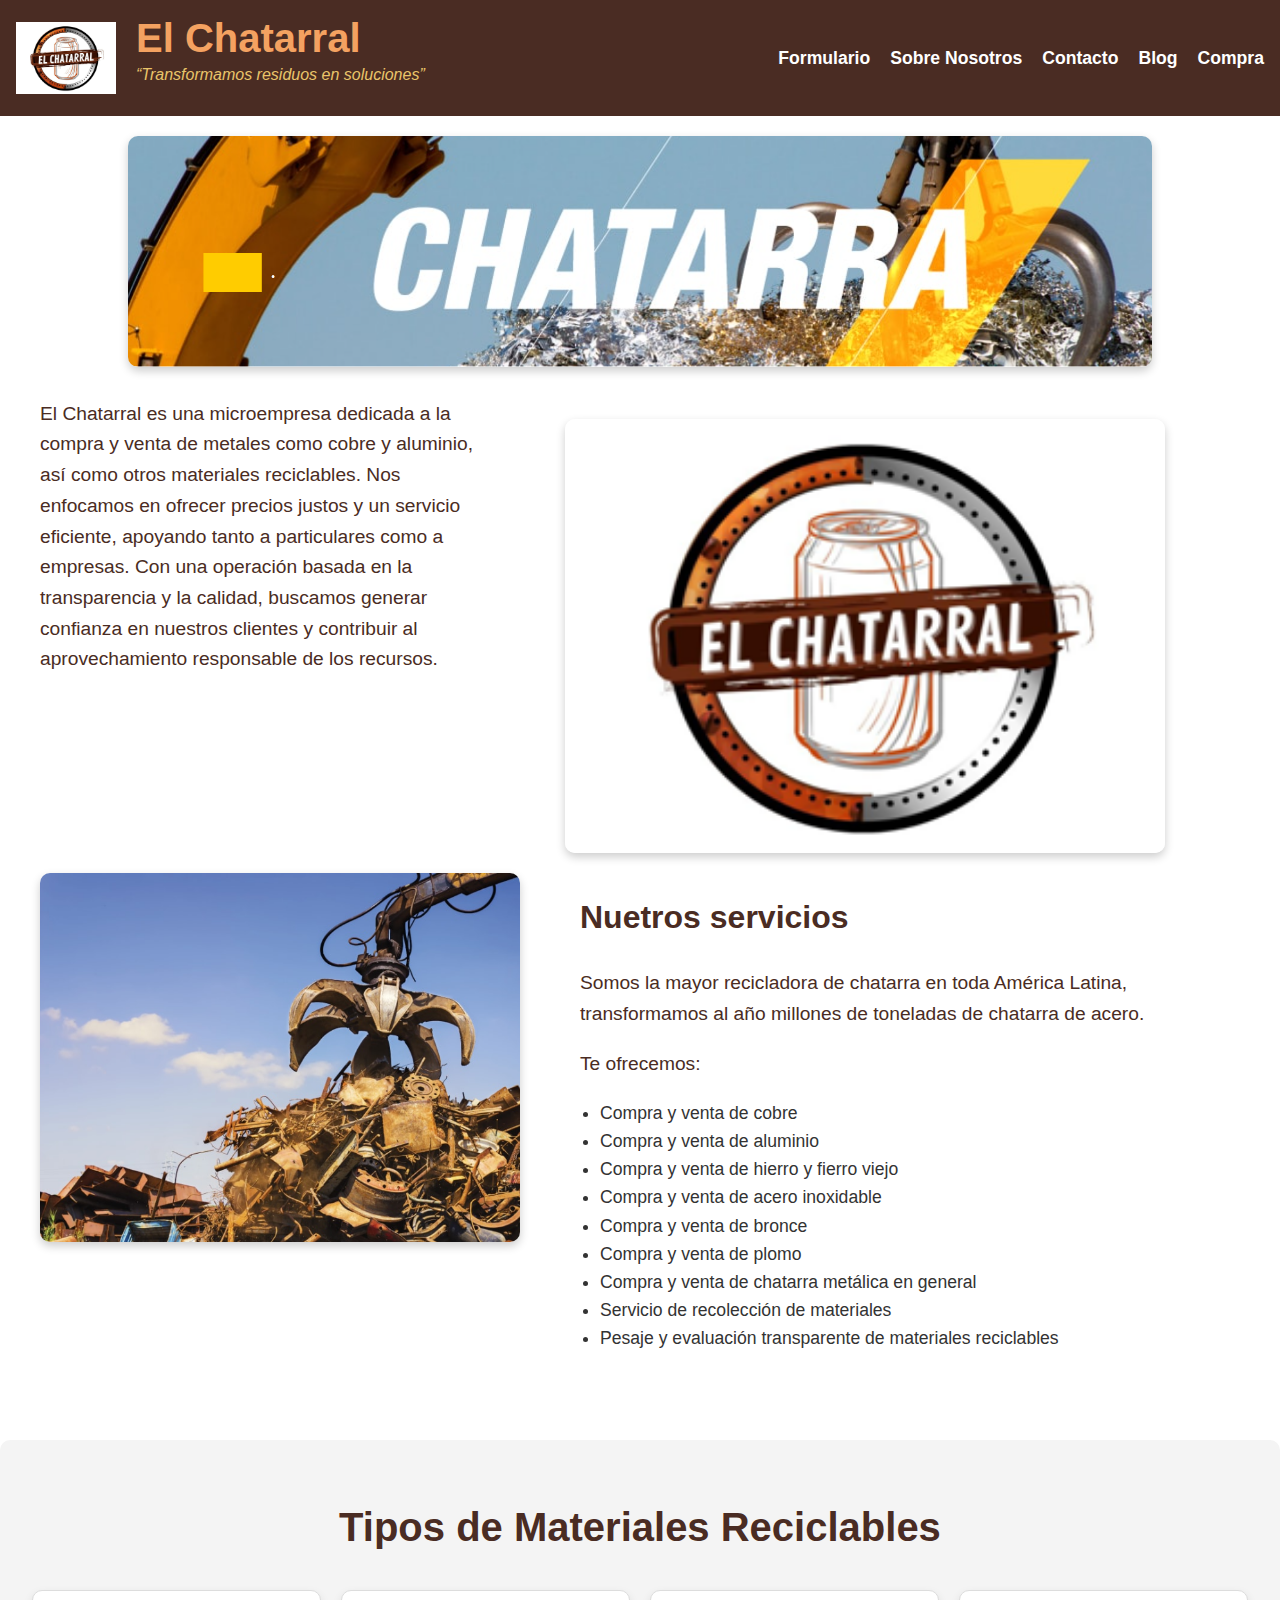
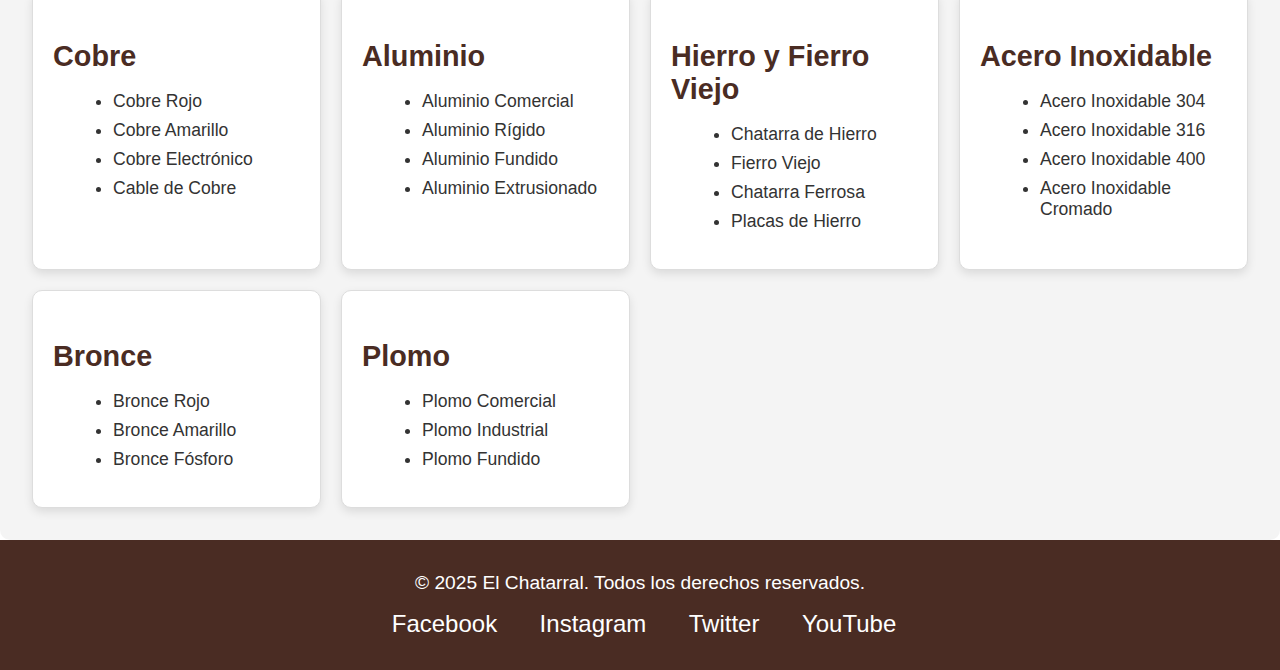
<file: index.html>
<!DOCTYPE html>
<html lang="es">
<head>
    <meta charset="UTF-8">
    <meta name="viewport" content="width=device-width, initial-scale=1.0">
    <title>El Chatarral - Inicio</title>
    <link rel="stylesheet" href="styles.css">
    <link rel="stylesheet" href="fontello.css">
</head>
<body>
    <header>
        <div class="header-content">
            <img src="chatarra.png" alt="Materiales reciclables" id="logo">
            <div>
                <h1>El Chatarral</h1>
                <p class="lema">“Transformamos residuos en soluciones”</p>
            </div>
        </div>
        <nav>
            <ul>
                <li><a href="formulario.html">Formulario</a></li>
                <li><a href="sobre nosotros.html">Sobre Nosotros</a></li>
                <li><a href="Contacto.html">Contacto</a></li>
                <li><a href="blog.html">Blog</a></li>
                <li><a href="compra de metales.html" class="active">Compra</a></li>
            </ul>
        </nav>
    </header>

    <div class="imagen-dchatarra">
        <img src="dchatarra.png" alt="Imagen de chatarra" />
    </div>

    <main>
        <section id="inicio">
            <div class="content">
                <div class="descripcion">
                    <p>
                        El Chatarral es una microempresa dedicada a la compra y venta de metales como cobre y aluminio, 
                        así como otros materiales reciclables. Nos enfocamos en ofrecer precios justos y un servicio eficiente, 
                        apoyando tanto a particulares como a empresas. Con una operación basada en la transparencia y la calidad, 
                        buscamos generar confianza en nuestros clientes y contribuir al aprovechamiento responsable de los recursos.
                    </p>
                </div>
                <div class="imagen-chatarra">
                    <img src="chatarra.png" alt="Chatarra" />
                </div>
            </div>

            <div class="contenedor-servicios">
                <div class="imagen-garra">
                    <img src="garra.png" alt="Garra" />
                </div>
                <div class="servicios">
                    <h2>Nuetros servicios</h2>
                    <p>Somos la mayor recicladora de chatarra en toda América Latina, transformamos al año millones de toneladas de chatarra de acero.</p>
                    <p>Te ofrecemos:</p>
                    <ul>
                        <li>Compra y venta de cobre</li>
                        <li>Compra y venta de aluminio</li>
                        <li>Compra y venta de hierro y fierro viejo</li>
                        <li>Compra y venta de acero inoxidable</li>
                        <li>Compra y venta de bronce</li>
                        <li>Compra y venta de plomo</li>
                        <li>Compra y venta de chatarra metálica en general</li>
                        <li>Servicio de recolección de materiales</li>
                        <li>Pesaje y evaluación transparente de materiales reciclables</li>
                    </ul>
                </div>
            </div>
        </section>
    </main>

    <section id="productos">
        <h2>Tipos de Materiales Reciclables</h2>
        <div class="productos-container">
            <div class="producto">
                <h3>Cobre</h3>
                <ul>
                    <li>Cobre Rojo</li>
                    <li>Cobre Amarillo</li>
                    <li>Cobre Electrónico</li>
                    <li>Cable de Cobre</li>
                </ul>
            </div>
            <div class="producto">
                <h3>Aluminio</h3>
                <ul>
                    <li>Aluminio Comercial</li>
                    <li>Aluminio Rígido</li>
                    <li>Aluminio Fundido</li>
                    <li>Aluminio Extrusionado</li>
                </ul>
            </div>
            <div class="producto">
                <h3>Hierro y Fierro Viejo</h3>
                <ul>
                    <li>Chatarra de Hierro</li>
                    <li>Fierro Viejo</li>
                    <li>Chatarra Ferrosa</li>
                    <li>Placas de Hierro</li>
                </ul>
            </div>
            <div class="producto">
                <h3>Acero Inoxidable</h3>
                <ul>
                    <li>Acero Inoxidable 304</li>
                    <li>Acero Inoxidable 316</li>
                    <li>Acero Inoxidable 400</li>
                    <li>Acero Inoxidable Cromado</li>
                </ul>
            </div>
            <div class="producto">
                <h3>Bronce</h3>
                <ul>
                    <li>Bronce Rojo</li>
                    <li>Bronce Amarillo</li>
                    <li>Bronce Fósforo</li>
                </ul>
            </div>
            <div class="producto">
                <h3>Plomo</h3>
                <ul>
                    <li>Plomo Comercial</li>
                    <li>Plomo Industrial</li>
                    <li>Plomo Fundido</li>
                </ul>
            </div>
        </div>
    </section>

    <footer>
        <div class="footer-content">
            <p>&copy; 2025 El Chatarral. Todos los derechos reservados.</p>
            <div class="social-media">
                <a href="https://www.facebook.com" target="_blank">
                    <i class="fab fa-facebook-f"></i> Facebook
                </a>
                <a href="https://www.instagram.com" target="_blank">
                    <i class="fab fa-instagram"></i> Instagram
                </a>
                <a href="https://www.twitter.com" target="_blank">
                    <i class="fab fa-twitter"></i> Twitter
                </a>
                <a href="https://www.youtube.com" target="_blank">
                    <i class="fab fa-youtube"></i> YouTube
                </a>
            </div>
        </div>
    </footer>    
</body>
</html>
</file>
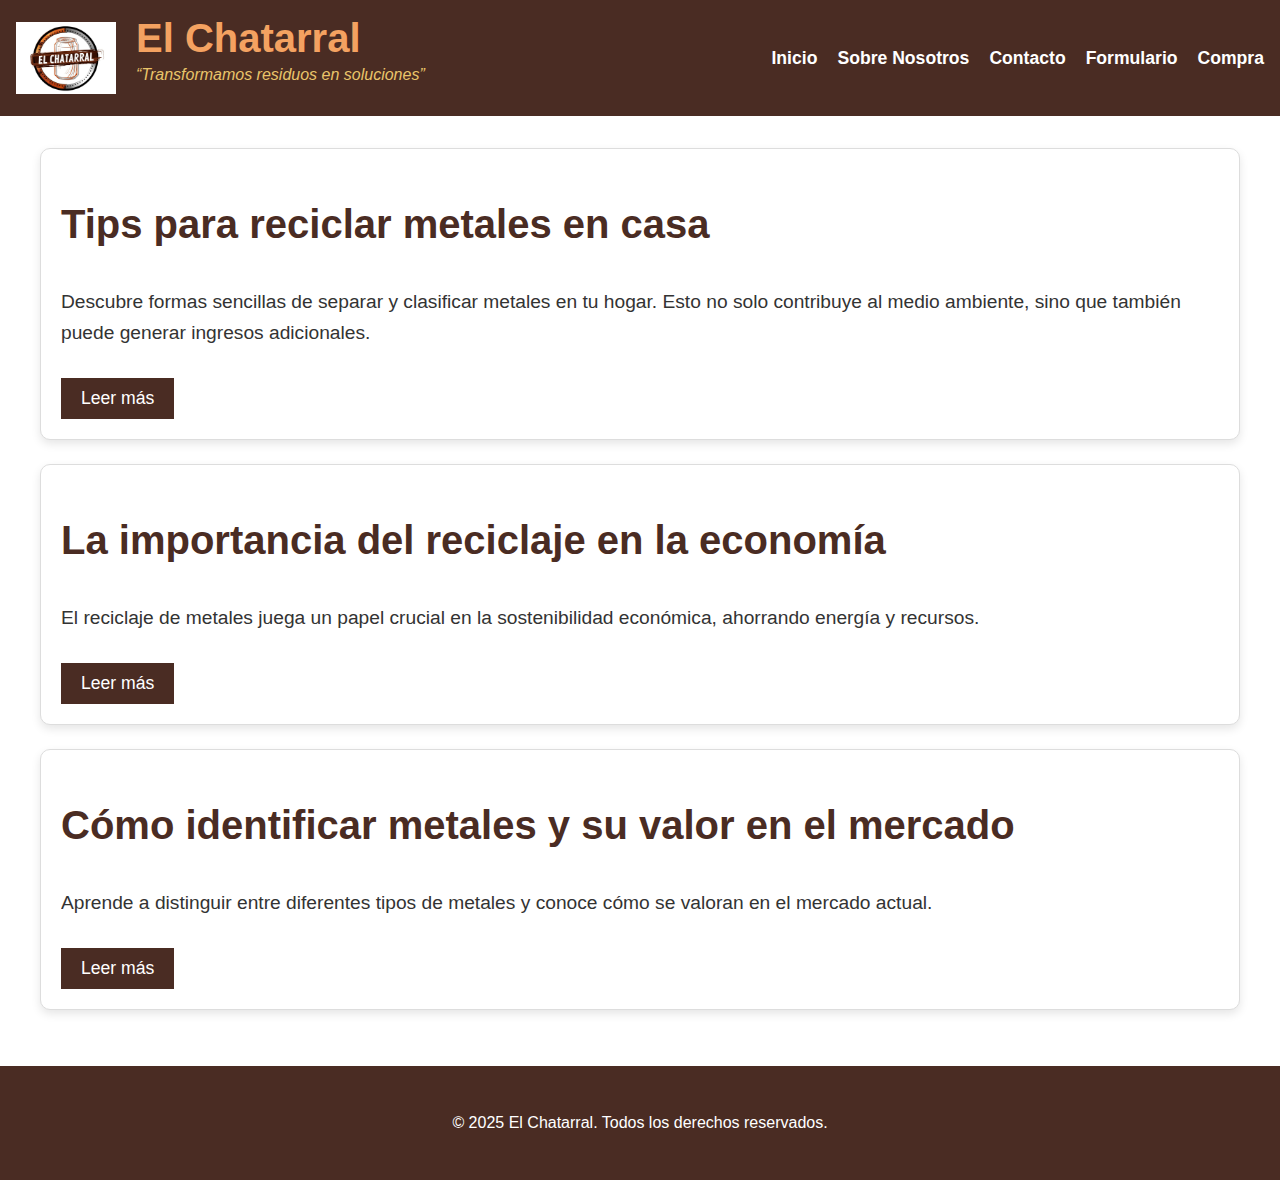
<file: blog.html>
<!DOCTYPE html>
<html lang="es">
<head>
    <meta charset="UTF-8">
    <meta name="viewport" content="width=device-width, initial-scale=1.0">
    <title>Blog Informativo - El Chatarral</title>
    <link rel="stylesheet" href="blog.css">
</head>
<body>
    <header>
        <div class="header-content">
            <img src="chatarra.png" alt="Materiales reciclables" id="logo">
            <div>
                <h1>El Chatarral</h1>
                <p class="lema">“Transformamos residuos en soluciones”</p>
            </div>
        </div>
        <nav>
            <ul>
                <li><a href="index.html">Inicio</a></li>
                <li><a href="sobre nosotros.html">Sobre Nosotros</a></li>
                <li><a href="Contacto.html">Contacto</a></li>
                <li><a href="formulario.html" class="active">Formulario</a></li>
                <li><a href="compra de metales.html" class="active">Compra</a></li>
            </ul>
        </nav>
    </header>

    <main>
        <section class="blog-posts">
            <article id="post-1">
                <h2>Tips para reciclar metales en casa</h2>
                <p class="contenido">Descubre formas sencillas de separar y clasificar metales en tu hogar. Esto no solo contribuye al medio ambiente, sino que también puede generar ingresos adicionales.</p>
                <div class="contenido-adicional">
                    <p>Reciclar metales en casa puede ser una excelente manera de reducir el desperdicio y ganar un pequeño ingreso extra. Puedes comenzar con materiales comunes como latas de aluminio, cobre en cables viejos, e incluso chatarra de hierro. Asegúrate de separar los metales por tipo y limpiarlos antes de venderlos, ya que esto puede aumentar su valor. Existen centros de reciclaje que compran estos materiales y te pagan según su peso y calidad. Es importante también saber qué metales no se deben reciclar en casa, como los que tienen residuos peligrosos...</p>
                </div>
                <button class="leer-mas" onclick="leerMas('post-1')">Leer más</button>
            </article>

            <article id="post-2">
                <h2>La importancia del reciclaje en la economía</h2>
                <p class="contenido">El reciclaje de metales juega un papel crucial en la sostenibilidad económica, ahorrando energía y recursos.</p>
                <div class="contenido-adicional">
                    <p>Reciclar metales no solo es beneficioso para el medio ambiente, sino que también tiene un impacto significativo en la economía global. Cuando reciclamos metales, como el aluminio y el cobre, se requieren menos recursos y energía que si se produjeran nuevos metales a partir de los minerales. Esto no solo reduce la huella de carbono, sino que también disminuye los costos operativos de las industrias que dependen de estos metales. Además, el reciclaje crea empleos en la recolección, clasificación y procesamiento de materiales reciclables...</p>
                </div>
                <button class="leer-mas" onclick="leerMas('post-2')">Leer más</button>
            </article>

            <article id="post-3">
                <h2>Cómo identificar metales y su valor en el mercado</h2>
                <p class="contenido">Aprende a distinguir entre diferentes tipos de metales y conoce cómo se valoran en el mercado actual.</p>
                <div class="contenido-adicional">
                    <p>Existen muchos tipos de metales, y es crucial poder identificarlos correctamente para saber cómo reciclarlos y obtener el mejor valor por ellos. El cobre es uno de los metales más valiosos, especialmente el cobre rojo, que es altamente demandado en la industria eléctrica y de construcción. El aluminio también es muy valioso, aunque su precio suele ser más bajo que el del cobre, es un material ligero y fácil de reciclar. Por otro lado, metales como el acero inoxidable o el bronce también tienen su mercado, aunque es importante saber distinguirlos bien...</p>
                </div>
                <button class="leer-mas" onclick="leerMas('post-3')">Leer más</button>
            </article>
        </section>
    </main>

    <footer>
        <p>&copy; 2025 El Chatarral. Todos los derechos reservados.</p>
    </footer>

    <script src="blog.js"></script>
</body>
</html>
</file>
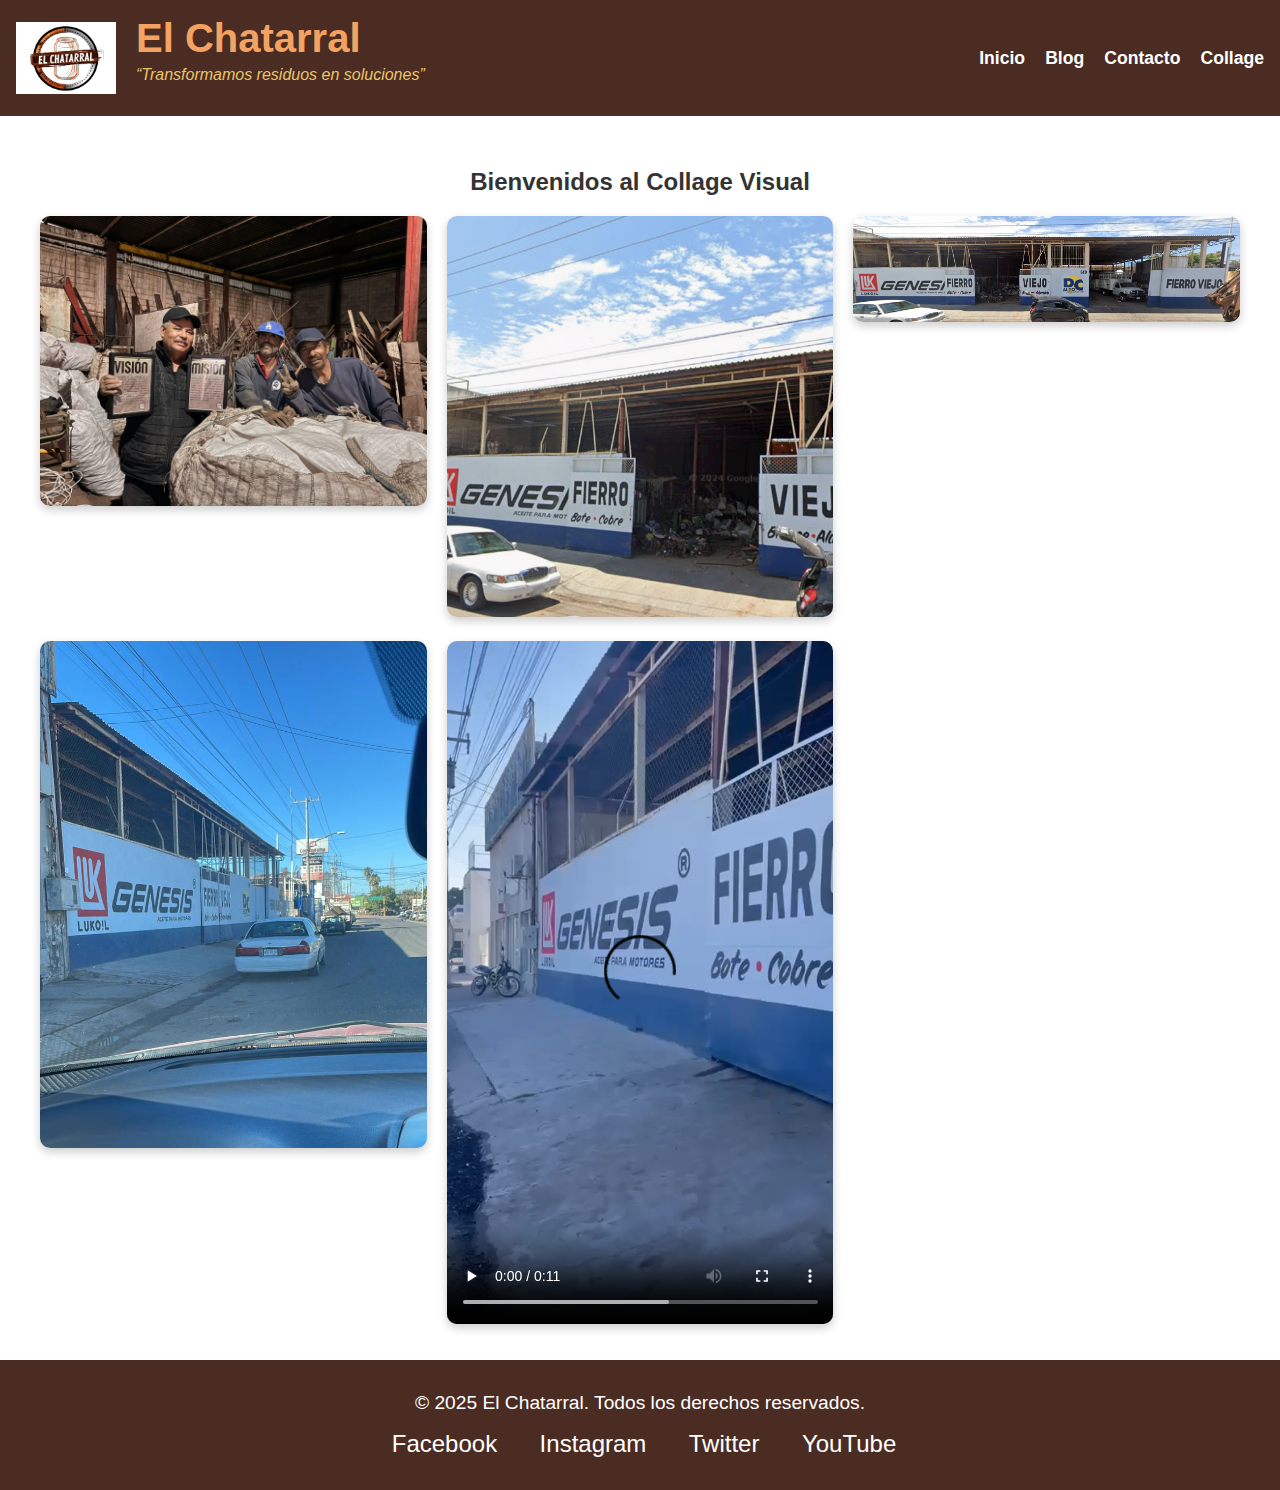
<file: collage.html>
<!DOCTYPE html>
<html lang="es">
<head>
    <meta charset="UTF-8">
    <meta name="viewport" content="width=device-width, initial-scale=1.0">
    <title>Collage - El Chatarral</title>
    <link rel="stylesheet" href="collage.css">
</head>
<body>
    <header>
        <div class="header-content">
            <img src="chatarra.png" alt="Materiales reciclables" id="logo">
            <div>
                <h1>El Chatarral</h1>
                <p class="lema">“Transformamos residuos en soluciones”</p>
            </div>
        </div>
        <nav>
            <ul>
                <li><a href="index.html">Inicio</a></li>
                <li><a href="blog.html">Blog</a></li>
                <li><a href="contacto.html">Contacto</a></li>
                <li><a href="collage.html" class="active">Collage</a></li>
            </ul>
        </nav>
    </header>

    <main>
        <section id="collage">
            <h2>Bienvenidos al Collage Visual</h2>

            <!-- Collage de imágenes y videos -->
            <div class="media-container">
                <div class="image">
                    <img src="trabajadores.jpeg" alt="Trabajadores" class="media">
                </div>
                <div class="image">
                    <img src="otro frente.jpeg" alt="Otro frente" class="media">
                </div>
                <div class="image">
                    <img src="de frente.png" alt="De frente" class="media">
                </div>
                <div class="image">
                    <img src="carro.jpeg" alt="Carro" class="media">
                </div>
                <div class="video">
                    <video width="320" height="240" controls id="video">
                        <source src="video.mp4" type="video/mp4">
                        Tu navegador no soporta el formato de video.
                    </video>
                </div>
            </div>
        </section>
    </main>

    <footer>
        <div class="footer-content">
            <p>&copy; 2025 El Chatarral. Todos los derechos reservados.</p>
            <div class="social-media">
                <a href="https://www.facebook.com" target="_blank">
                    <i class="fab fa-facebook-f"></i> Facebook
                </a>
                <a href="https://www.instagram.com" target="_blank">
                    <i class="fab fa-instagram"></i> Instagram
                </a>
                <a href="https://www.twitter.com" target="_blank">
                    <i class="fab fa-twitter"></i> Twitter
                </a>
                <a href="https://www.youtube.com" target="_blank">
                    <i class="fab fa-youtube"></i> YouTube
                </a>
            </div>
        </div>
    </footer>

    <script src="collage.js"></script>
</body>
</html>
</file>
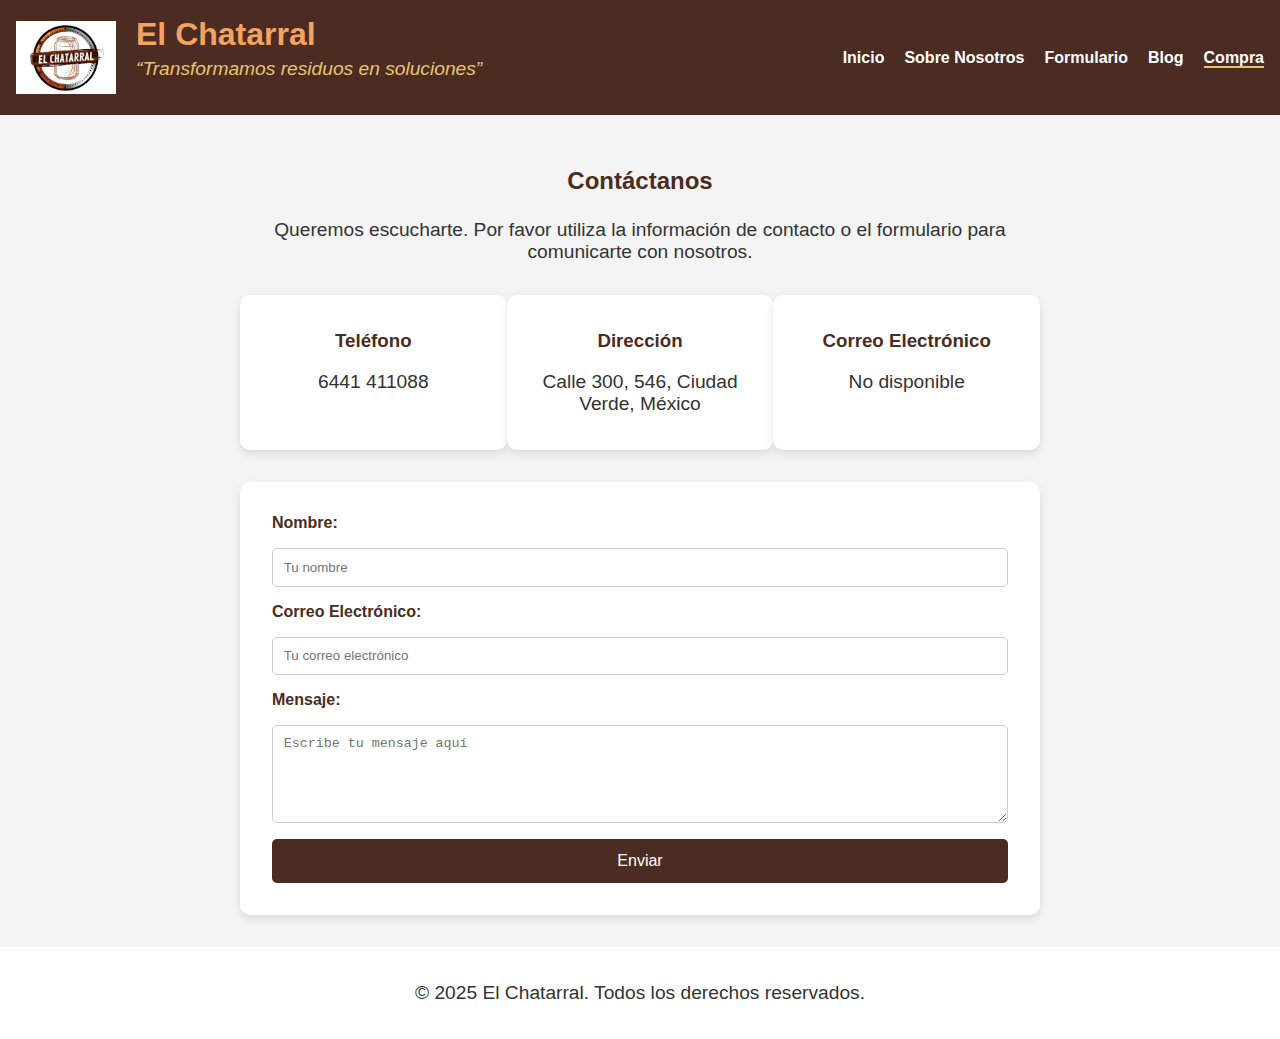
<file: Contacto.html>
<!DOCTYPE html>
<html lang="es">
<head>
    <meta charset="UTF-8">
    <meta name="viewport" content="width=device-width, initial-scale=1.0">
    <title>Contacto - El Chatarral</title>
    <link rel="stylesheet" href="Contacto.css">
</head>
<body>
    <!-- Header -->
    <header>
        <div class="header-content">
            <img src="chatarra.png" alt="El Chatarral Logo" id="logo">
            <div>
                <h1>El Chatarral</h1>
                <p class="lema">“Transformamos residuos en soluciones”</p>
            </div>
        </div>
        <nav>
            <ul>
                <li><a href="index.html">Inicio</a></li>
                <li><a href="sobre nosotros.html">Sobre Nosotros</a></li>
                <li><a href="formulario.html">Formulario</a></li>
                <li><a href="blog.html">Blog</a></li>
                <li><a href="compra de metales.html" class="active">Compra</a></li>
            </ul>
        </nav>
    </header>

    <!-- Contenido principal -->
    <main>
        <section id="contacto">
            <h2>Contáctanos</h2>
            <p>Queremos escucharte. Por favor utiliza la información de contacto o el formulario para comunicarte con nosotros.</p>

            <!-- Información de contacto -->
            <div class="info-contacto">
                <div class="detalle">
                    <h3>Teléfono</h3>
                    <p>6441 411088</p>
                </div>
                <div class="detalle">
                    <h3>Dirección</h3>
                    <p>Calle 300, 546, Ciudad Verde, México</p>
                </div>
                <div class="detalle">
                    <h3>Correo Electrónico</h3>
                    <p>No disponible</p>
                </div>
            </div>

            <!-- Formulario de contacto -->
            <form action="#" method="post">
                <label for="nombre">Nombre:</label>
                <input type="text" id="nombre" name="nombre" placeholder="Tu nombre" required>

                <label for="email">Correo Electrónico:</label>
                <input type="email" id="email" name="email" placeholder="Tu correo electrónico" required>

                <label for="mensaje">Mensaje:</label>
                <textarea id="mensaje" name="mensaje" placeholder="Escribe tu mensaje aquí" rows="5" required></textarea>

                <button type="submit">Enviar</button>
            </form>
        </section>
    </main>

    <!-- Footer -->
    <footer>
        <div class="footer-content">
            <p>&copy; 2025 El Chatarral. Todos los derechos reservados.</p>
        </div>
    </footer>
    <script src="Contacto.js"></script>
</body>
</html>
</file>
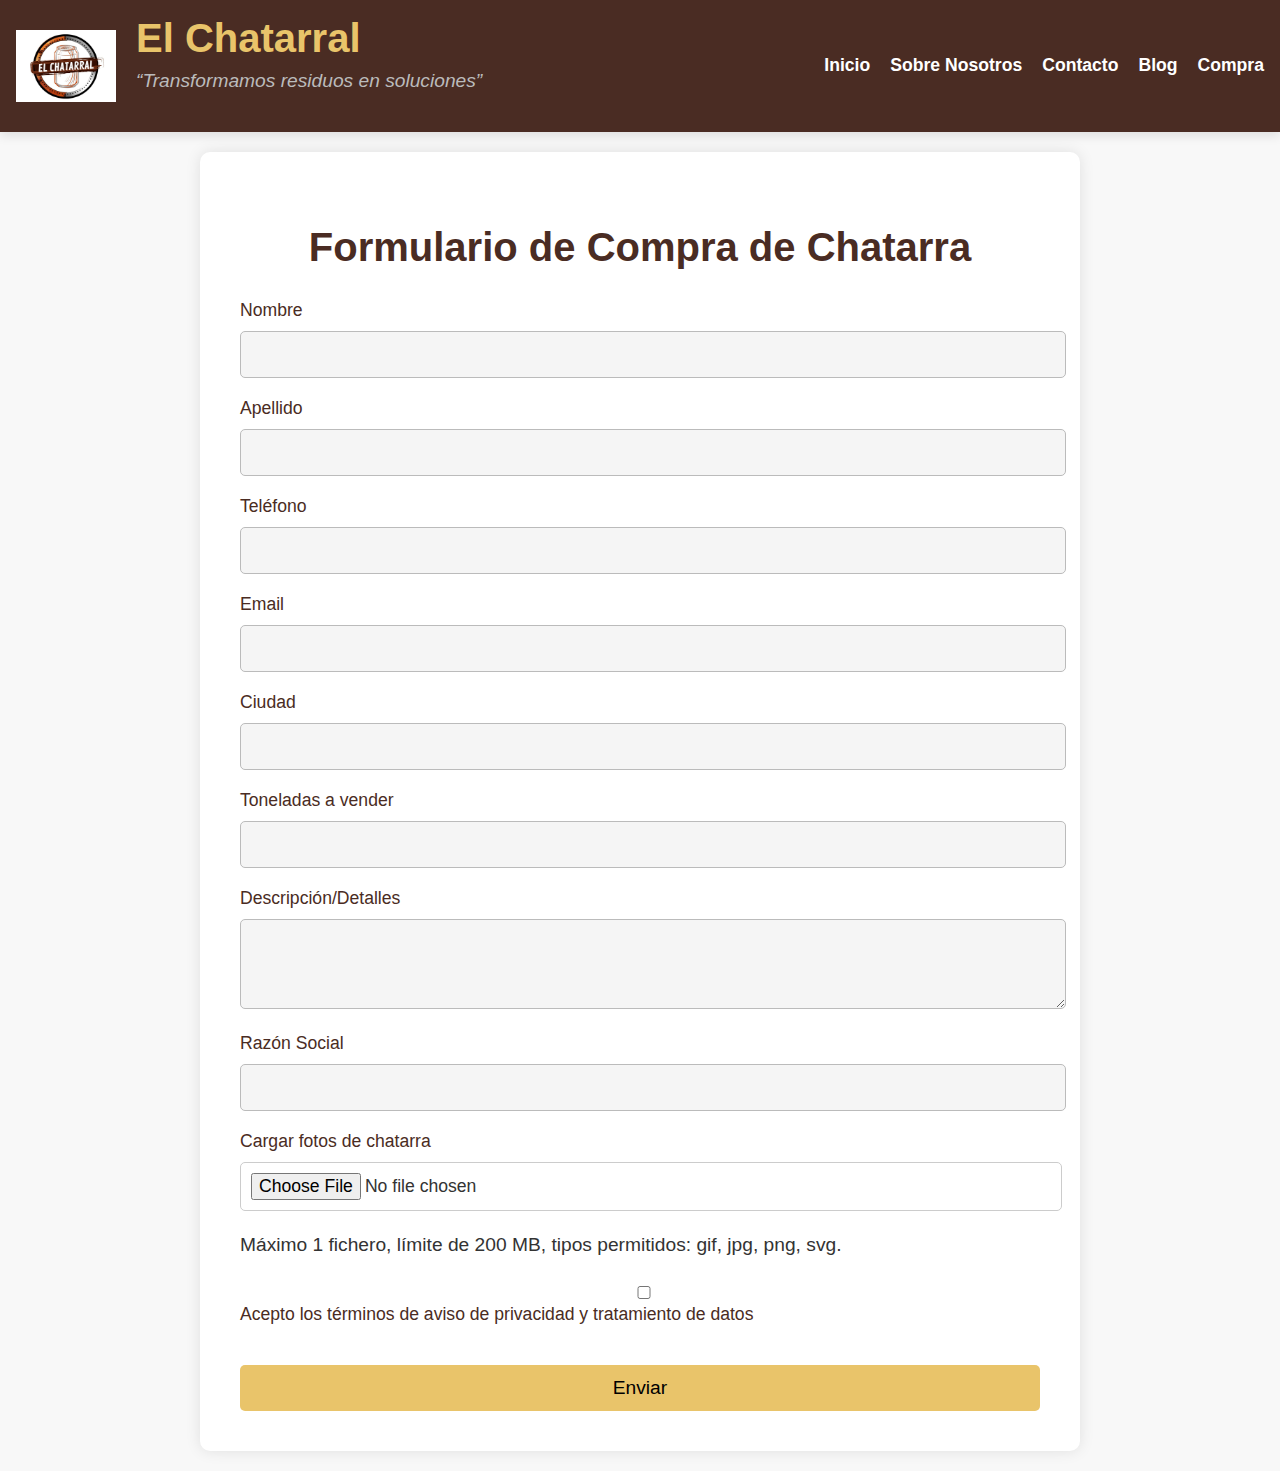
<file: formulario.html>
<!DOCTYPE html>
<html lang="es">
<head>
    <meta charset="UTF-8">
    <meta name="viewport" content="width=device-width, initial-scale=1.0">
    <title>El Chatarral - Formulario de Compra</title>
    <link rel="stylesheet" href="formulario.css">
</head>
<body>
    <!-- Header -->
    <header>
        <div class="header-content">
            <img src="chatarra.png" alt="Materiales reciclables" id="logo">
            <div>
                <h1>El Chatarral</h1>
                <p class="lema">“Transformamos residuos en soluciones”</p>
            </div>
        </div>
        <!-- Barra de navegación -->
        <nav>
            <ul>
                <li><a href="index.html">Inicio</a></li>
                <li><a href="sobre nosotros.html">Sobre Nosotros</a></li>
                <li><a href="Contacto.html">Contacto</a></li>
                <li><a href="blog.html">Blog</a></li>
                <li><a href="compra de metales.html" class="active">Compra</a></li>
            </ul>
        </nav>
    </header>

    <!-- Formulario de Compra de Chatarra -->
    <main>
        <section id="compra-chatarra">
            <h2>Formulario de Compra de Chatarra</h2>
            <form action="#">
                <div class="form-group">
                    <label for="nombre">Nombre</label>
                    <input type="text" id="nombre" name="nombre" required>
                </div>
                <div class="form-group">
                    <label for="apellido">Apellido</label>
                    <input type="text" id="apellido" name="apellido" required>
                </div>
                <div class="form-group">
                    <label for="telefono">Teléfono</label>
                    <input type="tel" id="telefono" name="telefono" required>
                </div>
                <div class="form-group">
                    <label for="email">Email</label>
                    <input type="email" id="email" name="email" required>
                </div>
                <div class="form-group">
                    <label for="ciudad">Ciudad</label>
                    <input type="text" id="ciudad" name="ciudad" required>
                </div>
                <div class="form-group">
                    <label for="toneladas">Toneladas a vender</label>
                    <input type="number" id="toneladas" name="toneladas" required>
                </div>
                <div class="form-group">
                    <label for="descripcion">Descripción/Detalles</label>
                    <textarea id="descripcion" name="descripcion" rows="4" maxlength="500" required></textarea>
                </div>
                <div class="form-group">
                    <label for="razon-social">Razón Social</label>
                    <input type="text" id="razon-social" name="razon-social">
                </div>
                <div class="form-group">
                    <label for="archivo">Cargar fotos de chatarra</label>
                    <input type="file" id="archivo" name="archivo">
                    <p>Máximo 1 fichero, límite de 200 MB, tipos permitidos: gif, jpg, png, svg.</p>
                </div>
                <div class="form-group">
                    <label>
                        <input type="checkbox" name="terminos" required> Acepto los términos de aviso de privacidad y tratamiento de datos
                    </label>
                </div>
                <button type="submit" id="enviar-formulario">Enviar</button>
            </form>
        </section>
    </main>
</body>
</html>
</file>
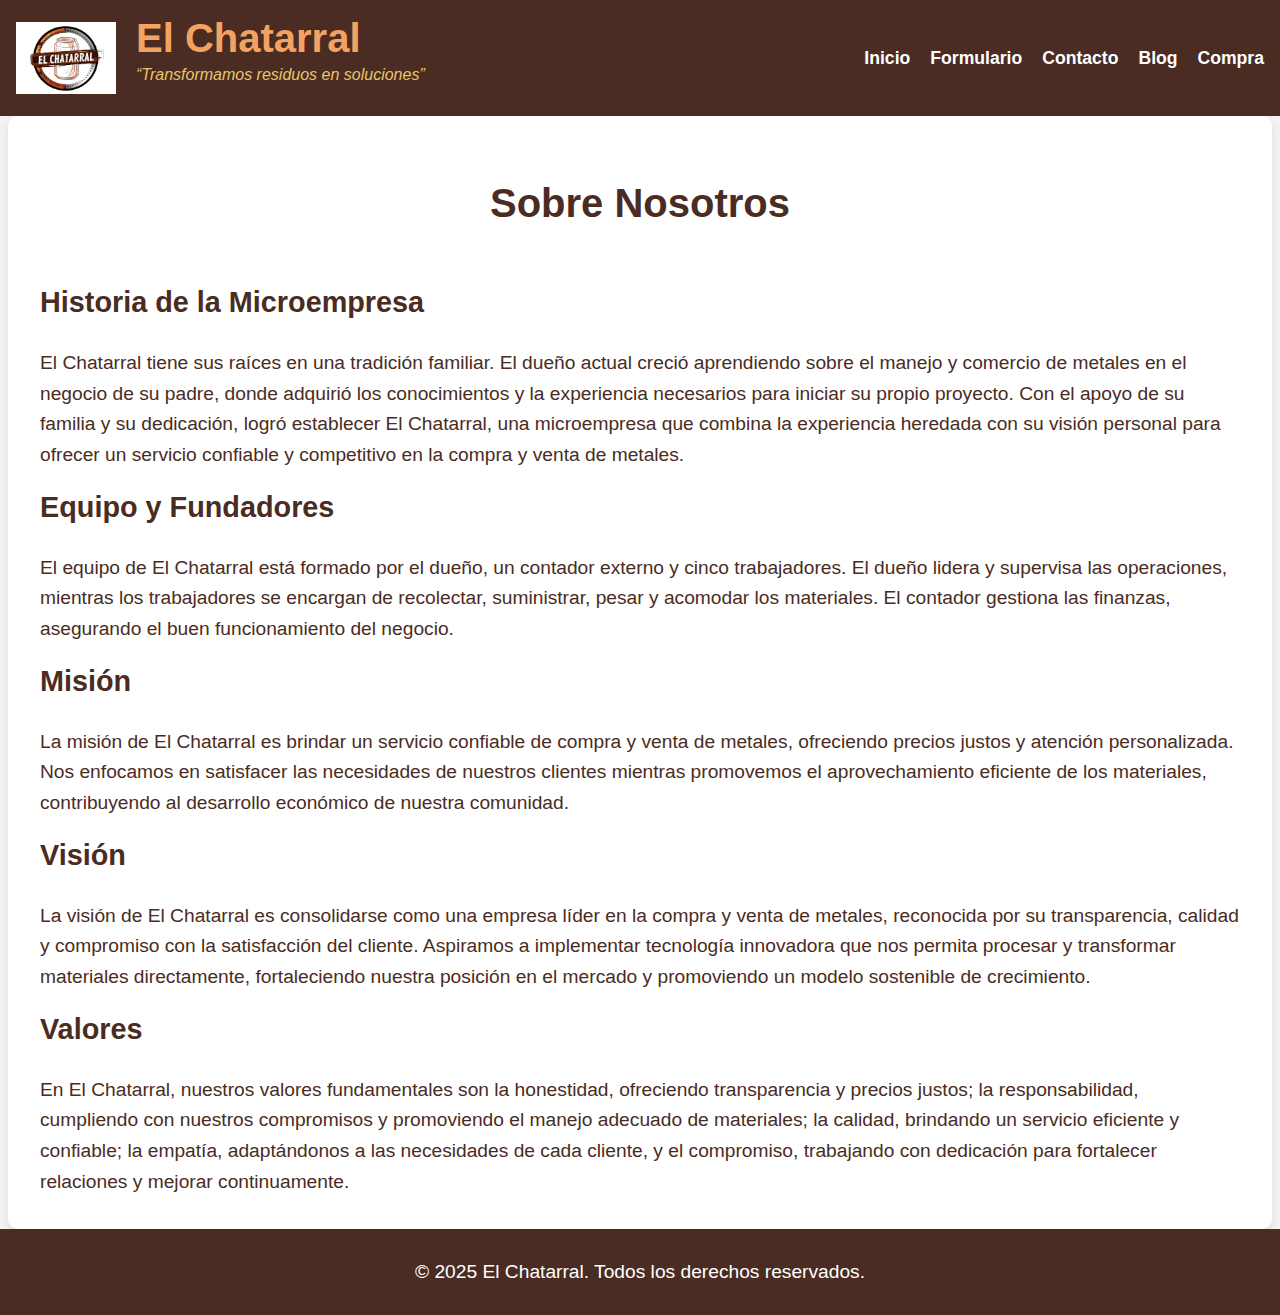
<file: sobre nosotros.html>
<!DOCTYPE html>
<html lang="es">
<head>
    <meta charset="UTF-8">
    <meta name="viewport" content="width=device-width, initial-scale=1.0">
    <title>El Chatarral - Sobre Nosotros</title>
    <link rel="stylesheet" href="sobre nosotros.css">
</head>
<body>
    <header>
        <div class="header-content">
            <img src="chatarra.png" alt="Materiales reciclables" id="logo">
            <div>
                <h1>El Chatarral</h1>
                <p class="lema">“Transformamos residuos en soluciones”</p>
            </div>
        </div>
        <nav>
            <ul>
                <li><a href="index.html">Inicio</a></li>
                <li><a href="formulario.html">Formulario</a></li>
                <li><a href="Contacto.html">Contacto</a></li>
                <li><a href="blog.html">Blog</a></li>
                <li><a href="compra de metales.html" class="active">Compra</a></li>
            </ul>
        </nav>
    </header>

    <main>
        <section id="sobre-nosotros">
            <h2>Sobre Nosotros</h2>
            <div class="content">
                <div class="descripcion">
                    <h3>Historia de la Microempresa</h3>
                    <p>
                        El Chatarral tiene sus raíces en una tradición familiar. El dueño actual creció aprendiendo sobre el manejo y comercio de metales en el negocio de su padre, donde adquirió los conocimientos y la experiencia necesarios para iniciar su propio proyecto. Con el apoyo de su familia y su dedicación, logró establecer El Chatarral, una microempresa que combina la experiencia heredada con su visión personal para ofrecer un servicio confiable y competitivo en la compra y venta de metales.
                    </p>

                    <h3>Equipo y Fundadores</h3>
                    <p>
                        El equipo de El Chatarral está formado por el dueño, un contador externo y cinco trabajadores. El dueño lidera y supervisa las operaciones, mientras los trabajadores se encargan de recolectar, suministrar, pesar y acomodar los materiales. El contador gestiona las finanzas, asegurando el buen funcionamiento del negocio.
                    </p>

                    <h3>Misión</h3>
                    <p>
                        La misión de El Chatarral es brindar un servicio confiable de compra y venta de metales, ofreciendo precios justos y atención personalizada. Nos enfocamos en satisfacer las necesidades de nuestros clientes mientras promovemos el aprovechamiento eficiente de los materiales, contribuyendo al desarrollo económico de nuestra comunidad.
                    </p>

                    <h3>Visión</h3>
                    <p>
                        La visión de El Chatarral es consolidarse como una empresa líder en la compra y venta de metales, reconocida por su transparencia, calidad y compromiso con la satisfacción del cliente. Aspiramos a implementar tecnología innovadora que nos permita procesar y transformar materiales directamente, fortaleciendo nuestra posición en el mercado y promoviendo un modelo sostenible de crecimiento.
                    </p>

                    <h3>Valores</h3>
                    <p>
                        En El Chatarral, nuestros valores fundamentales son la honestidad, ofreciendo transparencia y precios justos; la responsabilidad, cumpliendo con nuestros compromisos y promoviendo el manejo adecuado de materiales; la calidad, brindando un servicio eficiente y confiable; la empatía, adaptándonos a las necesidades de cada cliente, y el compromiso, trabajando con dedicación para fortalecer relaciones y mejorar continuamente.
                    </p>
                </div>
            </div>
        </section>
    </main>

    <footer>
        <div class="footer-content">
            <p>&copy; 2025 El Chatarral. Todos los derechos reservados.</p>
        </div>
    </footer>
</body>
</html>
</file>
<file: styles.css>
/* Estilos generales */
body {
    font-family: Arial, sans-serif;
    margin: 0;
    padding: 0;
    color: #333;
}

/* Header */
header {
    background-color: #4a2c23; /* Marrón oscuro */
    color: white;
    display: flex;
    align-items: center;
    padding: 1em;
    justify-content: space-between;
}

header .header-content {
    display: flex;
    align-items: center;
}

header h1 {
    margin: 0;
    font-size: 2.5em;
    color: #f4a261; /* Naranja oxidado */
}

header .lema {
    font-style: italic;
    margin-top: 5px;
    color: #e9c46a; /* Amarillo claro */
}

header #logo {
    width: 100px;
    height: auto;
    margin-right: 20px;
}

/* Barra de navegación */
nav ul {
    list-style: none;
    margin: 0;
    padding: 0;
    display: flex;
}

nav li {
    margin-left: 20px;
}

nav a {
    text-decoration: none;
    color: white;
    font-size: 1.1em;
    font-weight: bold;
    transition: color 0.3s;
}

nav a:hover {
    color: #e9c46a; /* Amarillo claro */
}

/* Primera imagen debajo del header */
.imagen-dchatarra {
    width: 100%;
    display: flex;
    justify-content: center;
    margin-top: 20px;
}

.imagen-dchatarra img {
    width: 80%;
    max-width: 1200px;
    height: auto;
    border-radius: 10px;
    box-shadow: 0 4px 10px rgba(0, 0, 0, 0.2);
}

/* Sección principal */
section#inicio {
    padding: 2em;
    max-width: 1200px;
    margin: 0 auto;
    display: flex;
    flex-direction: column;
}

.content {
    display: flex;
    justify-content: space-between;
    align-items: flex-start;
    width: 100%;
}

.descripcion {
    width: 60%;
    text-align: left;
}

.descripcion p {
    margin: 0;
    font-size: 1.2em;
    line-height: 1.6;
    color: #4a2c23; /* Marrón oscuro */
}

/* Segunda imagen debajo de la descripción */
.imagen-chatarra {
    width: 100%;
    display: flex;
    justify-content: center;
    margin-top: 20px;
}

.imagen-chatarra img {
    width: 80%;
    max-width: 1200px;
    height: auto;
    border-radius: 10px;
    box-shadow: 0 4px 10px rgba(0, 0, 0, 0.2);
}

/* Contenedor para la imagen de la garra y la sección de servicios */
.contenedor-servicios {
    display: flex;
    justify-content: space-between;
    align-items: flex-start;
    margin-top: 20px;
}

/* Estilo para la imagen de la garra */
.imagen-garra {
    width: 40%;
}

.imagen-garra img {
    width: 100%;
    height: auto;
    border-radius: 10px;
    box-shadow: 0 4px 10px rgba(0, 0, 0, 0.2);
}

/* Estilo para la sección de servicios */
.servicios {
    width: 55%;
    padding-left: 20px;
}

.servicios h2 {
    font-size: 2em;
    color: #4a2c23; /* Marrón oscuro */
    margin-bottom: 1em;
}

.servicios p {
    font-size: 1.2em;
    line-height: 1.6;
    color: #4a2c23; /* Marrón oscuro */
}

.servicios ul {
    list-style-type: disc;
    padding-left: 20px;
}

.servicios li {
    font-size: 1.1em;
    line-height: 1.6;
}

/* Sección de Productos */
#productos {
    padding: 2em;
    background-color: #f4f4f4;
    margin-top: 40px;
    border-radius: 10px;
}

#productos h2 {
    font-size: 2.5em;
    color: #4a2c23; /* Marrón oscuro */
    text-align: center;
    margin-bottom: 40px;
}

/* Contenedor de los productos */
.productos-container {
    display: grid;
    grid-template-columns: repeat(auto-fill, minmax(250px, 1fr));
    gap: 20px;
}

/* Estilo para cada producto */
.producto {
    background-color: #fff;
    border-radius: 10px;
    padding: 20px;
    box-shadow: 0 4px 10px rgba(0, 0, 0, 0.1);
    border: 1px solid #ddd;
    transition: transform 0.3s ease, box-shadow 0.3s ease;
}

.producto:hover {
    transform: scale(1.05);
    box-shadow: 0 8px 20px rgba(0, 0, 0, 0.2);
}

/* Títulos de los productos */
.producto h3 {
    font-size: 1.8em;
    color: #4a2c23; /* Marrón oscuro */
    margin-bottom: 10px;
}

/* Estilo de las listas de productos */
.producto ul {
    list-style-type: disc;
    margin-left: 20px;
    font-size: 1.1em;
    color: #333;
}

.producto li {
    margin-bottom: 8px;
}

/* Footer */
footer {
    background-color: #4a2c23; /* Marrón oscuro */
    color: white;
    padding: 2em 0;
    text-align: center;
}

footer .footer-content p {
    margin: 0;
    font-size: 1.2em;
}

footer .social-media {
    margin-top: 1em;
}

footer .social-media a {
    color: white;
    text-decoration: none;
    margin: 0 10px;
    font-size: 1.2em;
}

footer .social-media a:hover {
    color: #e9c46a; /* Amarillo claro */
}
footer .social-media {
    margin-top: 1em;
}

footer .social-media a {
    color: white;
    text-decoration: none;
    margin: 0 15px;
    font-size: 1.5em;
    display: inline-flex;
    align-items: center;
}

footer .social-media a i {
    margin-right: 8px; /* Espacio entre el icono y el texto */
}

footer .social-media a:hover {
    color: #e9c46a; /* Amarillo claro */
}
</file>
<file: fontello.css>
@font-face {
  font-family: 'fontello';
  src: url('../font/fontello.eot?77999025');
  src: url('../font/fontello.eot?77999025#iefix') format('embedded-opentype'),
       url('../font/fontello.woff2?77999025') format('woff2'),
       url('../font/fontello.woff?77999025') format('woff'),
       url('../font/fontello.ttf?77999025') format('truetype'),
       url('../font/fontello.svg?77999025#fontello') format('svg');
  font-weight: normal;
  font-style: normal;
}
/* Chrome hack: SVG is rendered more smooth in Windozze. 100% magic, uncomment if you need it. */
/* Note, that will break hinting! In other OS-es font will be not as sharp as it could be */
/*
@media screen and (-webkit-min-device-pixel-ratio:0) {
  @font-face {
    font-family: 'fontello';
    src: url('../font/fontello.svg?77999025#fontello') format('svg');
  }
}
*/
[class^="icon-"]:before, [class*=" icon-"]:before {
  font-family: "fontello";
  font-style: normal;
  font-weight: normal;
  speak: never;

  display: inline-block;
  text-decoration: inherit;
  width: 1em;
  margin-right: .2em;
  text-align: center;
  /* opacity: .8; */

  /* For safety - reset parent styles, that can break glyph codes*/
  font-variant: normal;
  text-transform: none;

  /* fix buttons height, for twitter bootstrap */
  line-height: 1em;

  /* Animation center compensation - margins should be symmetric */
  /* remove if not needed */
  margin-left: .2em;

  /* you can be more comfortable with increased icons size */
  /* font-size: 120%; */

  /* Font smoothing. That was taken from TWBS */
  -webkit-font-smoothing: antialiased;
  -moz-osx-font-smoothing: grayscale;

  /* Uncomment for 3D effect */
  /* text-shadow: 1px 1px 1px rgba(127, 127, 127, 0.3); */
}

.icon-youtube-play:before { content: '\f16a'; } /* '' */
.icon-instagram:before { content: '\f16d'; } /* '' */
.icon-facebook-official:before { content: '\f230'; } /* '' */
.icon-twitter-squared:before { content: '\f304'; } /* '' */
</file>
<file: blog.css>
/* Estilos generales */
body {
    font-family: Arial, sans-serif;
    margin: 0;
    padding: 0;
    color: #333;
}

/* Header */
header {
    background-color: #4a2c23; /* Marrón oscuro */
    color: white;
    display: flex;
    align-items: center;
    padding: 1em;
    justify-content: space-between;
}

header .header-content {
    display: flex;
    align-items: center;
}

header h1 {
    margin: 0;
    font-size: 2.5em;
    color: #f4a261; /* Naranja oxidado */
}

header .lema {
    font-style: italic;
    margin-top: 5px;
    color: #e9c46a; /* Amarillo claro */
}

header #logo {
    width: 100px;
    height: auto;
    margin-right: 20px;
}

/* Barra de navegación */
nav ul {
    list-style: none;
    margin: 0;
    padding: 0;
    display: flex;
}

nav li {
    margin-left: 20px;
}

nav a {
    text-decoration: none;
    color: white;
    font-size: 1.1em;
    font-weight: bold;
    transition: color 0.3s;
}

nav a:hover {
    color: #e9c46a; /* Amarillo claro */
}

/* Sección principal del blog */
.blog-posts {
    padding: 2em;
    max-width: 1200px;
    margin: 0 auto;
}

.blog-posts article {
    background-color: #fff;
    padding: 20px;
    border: 1px solid #ddd;
    margin-bottom: 1.5em;
    border-radius: 10px;
    box-shadow: 0 4px 10px rgba(0, 0, 0, 0.1);
}

.blog-posts h2 {
    font-size: 2.5em;
    color: #4a2c23;
    margin-bottom: 1em;
}

.blog-posts .contenido {
    font-size: 1.2em;
    line-height: 1.6;
    color: #333;
    max-height: 4.6em; /* Solo muestra un fragmento limitado de texto */
    overflow: hidden;
    text-overflow: ellipsis;
}

.blog-posts .contenido-adicional {
    font-size: 1.1em;
    line-height: 1.6;
    color: #333;
    display: none; /* Oculta el contenido adicional por defecto */
}

.blog-posts button {
    background-color: #4a2c23;
    color: white;
    font-size: 1.1em;
    padding: 10px 20px;
    border: none;
    cursor: pointer;
    transition: background-color 0.3s;
    margin-top: 10px;
}

.blog-posts button:hover {
    background-color: #e9c46a; /* Amarillo claro */
}

/* Footer */
footer {
    background-color: #4a2c23; /* Marrón oscuro */
    color: white;
    padding: 2em 0;
    text-align: center;
}

footer .footer-content p {
    margin: 0;
    font-size: 1.2em;
}
</file>
<file: collage.css>
/* Estilos generales */
body {
    font-family: Arial, sans-serif;
    margin: 0;
    padding: 0;
    color: #333;
}

/* Header */
header {
    background-color: #4a2c23; /* Marrón oscuro */
    color: white;
    display: flex;
    align-items: center;
    padding: 1em;
    justify-content: space-between;
}

header .header-content {
    display: flex;
    align-items: center;
}

header h1 {
    margin: 0;
    font-size: 2.5em;
    color: #f4a261; /* Naranja oxidado */
}

header .lema {
    font-style: italic;
    margin-top: 5px;
    color: #e9c46a; /* Amarillo claro */
}

header #logo {
    width: 100px;
    height: auto;
    margin-right: 20px;
}

/* Barra de navegación */
nav ul {
    list-style: none;
    margin: 0;
    padding: 0;
    display: flex;
}

nav li {
    margin-left: 20px;
}

nav a {
    text-decoration: none;
    color: white;
    font-size: 1.1em;
    font-weight: bold;
    transition: color 0.3s;
}

nav a:hover {
    color: #e9c46a; /* Amarillo claro */
}

/* Contenedor del Collage */
#collage {
    padding: 2em;
    max-width: 1200px;
    margin: 0 auto;
    text-align: center;
}

.media-container {
    display: grid;
    grid-template-columns: repeat(auto-fill, minmax(300px, 1fr));
    gap: 20px;
    margin-top: 20px;
}

.media {
    width: 100%;
    height: auto;
    border-radius: 10px;
    box-shadow: 0 4px 10px rgba(0, 0, 0, 0.2);
}

video {
    width: 100%;
    height: auto;
    border-radius: 10px;
    box-shadow: 0 4px 10px rgba(0, 0, 0, 0.2);
}

/* Footer */
footer {
    background-color: #4a2c23; /* Marrón oscuro */
    color: white;
    padding: 2em 0;
    text-align: center;
}

footer .footer-content p {
    margin: 0;
    font-size: 1.2em;
}

footer .social-media {
    margin-top: 1em;
}

footer .social-media a {
    color: white;
    text-decoration: none;
    margin: 0 15px;
    font-size: 1.5em;
    display: inline-flex;
    align-items: center;
}

footer .social-media a i {
    margin-right: 8px; /* Espacio entre el icono y el texto */
}

footer .social-media a:hover {
    color: #e9c46a; /* Amarillo claro */
}
</file>
<file: Contacto.css>
/* Estilos generales */
body {
    font-family: Arial, sans-serif;
    margin: 0;
    padding: 0;
    color: #333;
    background-color: #f4f4f4;
}

/* Header */
header {
    background-color: #4a2c23;
    color: white;
    display: flex;
    align-items: center;
    justify-content: space-between;
    padding: 1em;
}

.header-content {
    display: flex;
    align-items: center;
}

#logo {
    width: 100px;
    margin-right: 20px;
}

header h1 {
    margin: 0;
    font-size: 2em;
    color: #f4a261;
}

header .lema {
    font-style: italic;
    margin-top: 5px;
    color: #e9c46a;
}

/* Navegación */
nav ul {
    list-style: none;
    display: flex;
    margin: 0;
    padding: 0;
}

nav li {
    margin-left: 20px;
}

nav a {
    text-decoration: none;
    color: white;
    font-weight: bold;
    transition: color 0.3s;
}

nav a.active {
    border-bottom: 2px solid #e9c46a;
}

nav a:hover {
    color: #e9c46a;
}

/* Contenido principal */
main {
    padding: 2em;
    max-width: 800px;
    margin: 0 auto;
}

h2 {
    text-align: center;
    color: #4a2c23;
    margin-bottom: 1em;
}

p {
    text-align: center;
    font-size: 1.2em;
    color: #333;
}

/* Información de contacto */
.info-contacto {
    display: flex;
    justify-content: space-around;
    margin: 2em 0;
    text-align: center;
}

.info-contacto .detalle {
    background-color: #fff;
    padding: 1em;
    border-radius: 10px;
    box-shadow: 0 4px 10px rgba(0, 0, 0, 0.1);
    width: 30%;
}

.info-contacto h3 {
    color: #4a2c23;
}

.info-contacto p {
    color: #333;
}

/* Formulario */
form {
    display: flex;
    flex-direction: column;
    gap: 1em;
    padding: 2em;
    background-color: #fff;
    border-radius: 10px;
    box-shadow: 0 4px 10px rgba(0, 0, 0, 0.1);
}

form label {
    font-weight: bold;
    color: #4a2c23;
}

form input, form textarea {
    padding: 0.8em;
    border: 1px solid #ccc;
    border-radius: 5px;
}

form button {
    background-color: #4a2c23;
    color: white;
    padding: 0.8em;
    border: none;
    border-radius: 5px;
    font-size: 1em;
    cursor: pointer;
}

form button:hover {
    background-color: #e9c46a;
}

/* Footer */
footer {
    background-color: #ffffff;
    color: white;
    text-align: center;
    padding: 1em 0;
}
</file>
<file: formulario.css>
/* Estilos generales */
body {
    font-family: Arial, sans-serif;
    margin: 0;
    padding: 0;
    background-color: #f8f8f8;
    color: #333;
}

/* Header */
header {
    background-color: #4a2c23; /* Marrón oscuro */
    color: white;
    display: flex;
    align-items: center;
    padding: 1em;
    justify-content: space-between;
    box-shadow: 0 4px 10px rgba(0, 0, 0, 0.1);
}

header .header-content {
    display: flex;
    align-items: center;
}

header h1 {
    margin: 0;
    font-size: 2.5em;
    color: #e9c46a; /* Amarillo claro */
}

header .lema {
    font-style: italic;
    margin-top: 5px;
    color: #bbb; /* Gris suave */
}

header #logo {
    width: 100px;
    height: auto;
    margin-right: 20px;
}

/* Barra de navegación */
nav ul {
    list-style: none;
    margin: 0;
    padding: 0;
    display: flex;
}

nav li {
    margin-left: 20px;
}

nav a {
    text-decoration: none;
    color: white;
    font-size: 1.1em;
    font-weight: bold;
    transition: color 0.3s;
}

nav a:hover {
    color: #e9c46a; /* Amarillo claro */
}

/* Sección de Formulario de Compra de Chatarra */
#compra-chatarra {
    background-color: #fff;
    padding: 40px;
    box-shadow: 0 0 15px rgba(0, 0, 0, 0.1);
    margin: 20px auto;
    border-radius: 10px;
    width: 90%;
    max-width: 800px;
}

#compra-chatarra h2 {
    font-size: 2.5em;
    color: #4a2c23; /* Marrón oscuro */
    margin-bottom: 30px;
    text-align: center;
}

/* Estilos de los formularios */
.form-group {
    margin-bottom: 20px;
}

.form-group label {
    font-size: 1.1em;
    margin-bottom: 5px;
    display: block;
    color: #4a2c23; /* Marrón oscuro */
}

.form-group input,
.form-group textarea {
    width: 100%;
    padding: 12px;
    font-size: 1.1em;
    border: 1px solid #bbb;
    border-radius: 5px;
    margin-top: 5px;
    background-color: #f5f5f5;
    color: #333;
}

.form-group input[type="file"] {
    padding: 10px;
    background-color: #fff;
    border: 1px solid #ccc;
}

/* Estilo del botón de envío */
button[type="submit"] {
    background-color: #e9c46a; /* Amarillo claro */
    color: black;
    font-size: 1.2em;
    padding: 12px 20px;
    border: none;
    border-radius: 5px;
    text-align: center;
    cursor: pointer;
    display: inline-block;
    width: 100%;
    margin-top: 20px;
    transition: background-color 0.3s ease-in-out, transform 0.3s ease-in-out;
}

button[type="submit"]:hover {
    background-color: #4a2c23; /* Marrón oscuro */
    color: #fff;
    transform: scale(1.05);
}

/* Botones secundarios en el formulario (transparentes y subrayados) */
button[type="button"] {
    background-color: transparent;
    color: #4a2c23; /* Marrón oscuro */
    font-size: 1.2em;
    padding: 10px 20px;
    border: none;
    text-decoration: underline;
    cursor: pointer;
    display: inline-block;
    margin-top: 20px;
    transition: color 0.3s ease-in-out, transform 0.3s ease-in-out;
}

button[type="button"]:hover {
    color: #e9c46a; /* Amarillo claro */
    transform: scale(1.05);
}

/* Estilos generales del formulario */
input[type="text"],
input[type="email"],
input[type="tel"],
input[type="number"],
textarea {
    border: 1px solid #bbb;
    background-color: #f5f5f5;
}

input[type="checkbox"] {
    margin-right: 10px;
}

label {
    font-size: 1.1em;
    color: #333;
}

/* General */
body {
    font-family: Arial, sans-serif;
    background-color: #f8f8f8;
    padding: 0;
    margin: 0;
}

h2 {
    text-align: center;
    color: #4a2c23;
}

p {
    color: #333;
    font-size: 1.2em;
    line-height: 1.6;
}

form {
    max-width: 800px;
    margin: 0 auto;
}

ul {
    list-style-type: disc;
    margin-left: 20px;
}

input[type="checkbox"] {
    margin-right: 10px;
}
</file>
<file: sobre nosotros.css>
/* Estilos generales */
body {
    font-family: Arial, sans-serif;
    margin: 0;
    padding: 0;
    color: #333;
    background-color: #f4f4f4;
}

/* Header */
header {
    background-color: #4a2c23; /* Marrón oscuro */
    color: white;
    display: flex;
    align-items: center;
    padding: 1em;
    justify-content: space-between;
}

header .header-content {
    display: flex;
    align-items: center;
}

header h1 {
    margin: 0;
    font-size: 2.5em;
    color: #f4a261; /* Naranja oxidado */
}

header .lema {
    font-style: italic;
    margin-top: 5px;
    color: #e9c46a; /* Amarillo claro */
}

header #logo {
    width: 100px;
    height: auto;
    margin-right: 20px;
}

/* Barra de navegación */
nav ul {
    list-style: none;
    margin: 0;
    padding: 0;
    display: flex;
}

nav li {
    margin-left: 20px;
}

nav a {
    text-decoration: none;
    color: white;
    font-size: 1.1em;
    font-weight: bold;
    transition: color 0.3s;
}

nav a:hover {
    color: #e9c46a; /* Amarillo claro */
}

/* Sección principal */
#sobre-nosotros {
    padding: 2em;
    max-width: 1200px;
    margin: 0 auto;
    background-color: white;
    border-radius: 10px;
    box-shadow: 0 4px 10px rgba(0, 0, 0, 0.1);
}

#sobre-nosotros h2 {
    font-size: 2.5em;
    color: #4a2c23; /* Marrón oscuro */
    text-align: center;
    margin-bottom: 40px;
}

.content {
    display: flex;
    flex-direction: column;
    width: 100%;
}

.descripcion {
    width: 100%;
    text-align: left;
}

.descripcion h3 {
    font-size: 1.8em;
    color: #4a2c23; /* Marrón oscuro */
    margin-top: 20px;
}

.descripcion p {
    margin: 0;
    font-size: 1.2em;
    line-height: 1.6;
    color: #4a2c23; /* Marrón oscuro */
}

/* Footer */
footer {
    background-color: #4a2c23; /* Marrón oscuro */
    color: white;
    padding: 2em 0;
    text-align: center;
}
footer .footer-content p {
    margin: 0;
    font-size: 1.2em;
}
</file>
